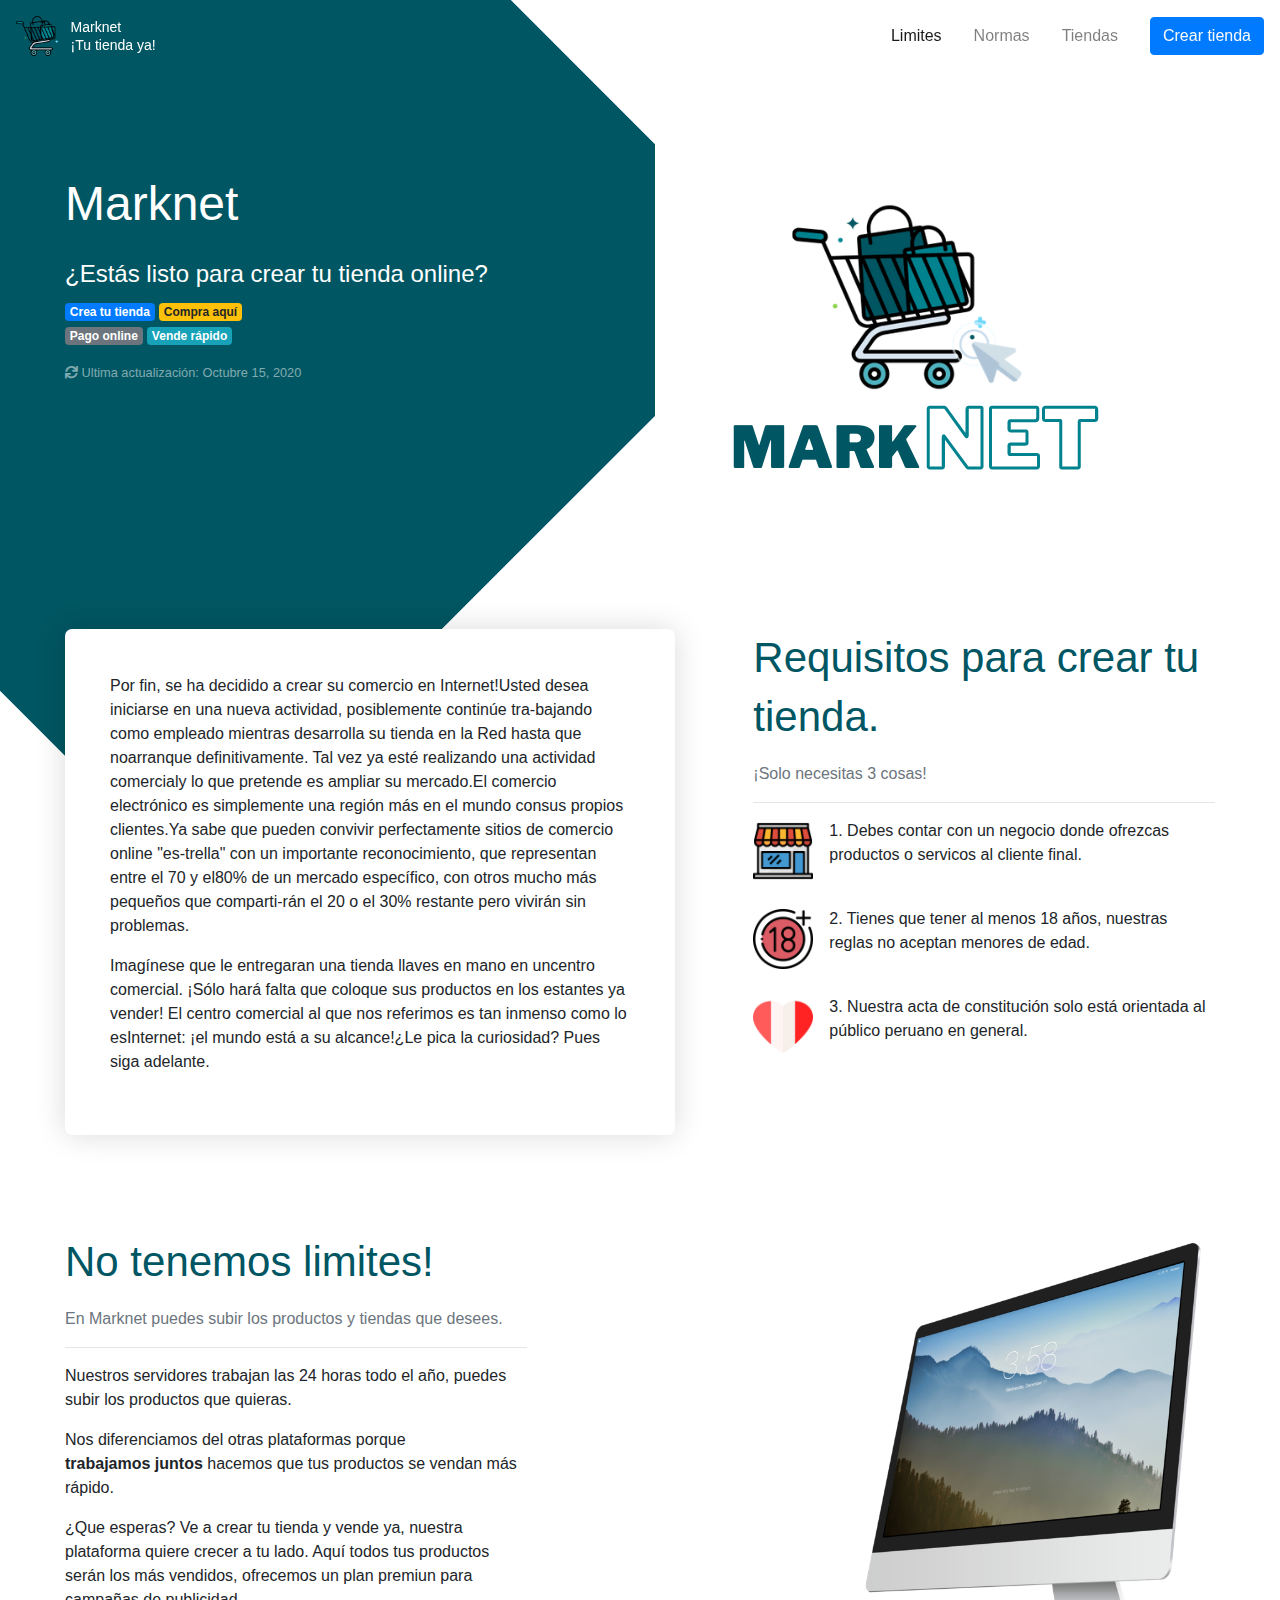
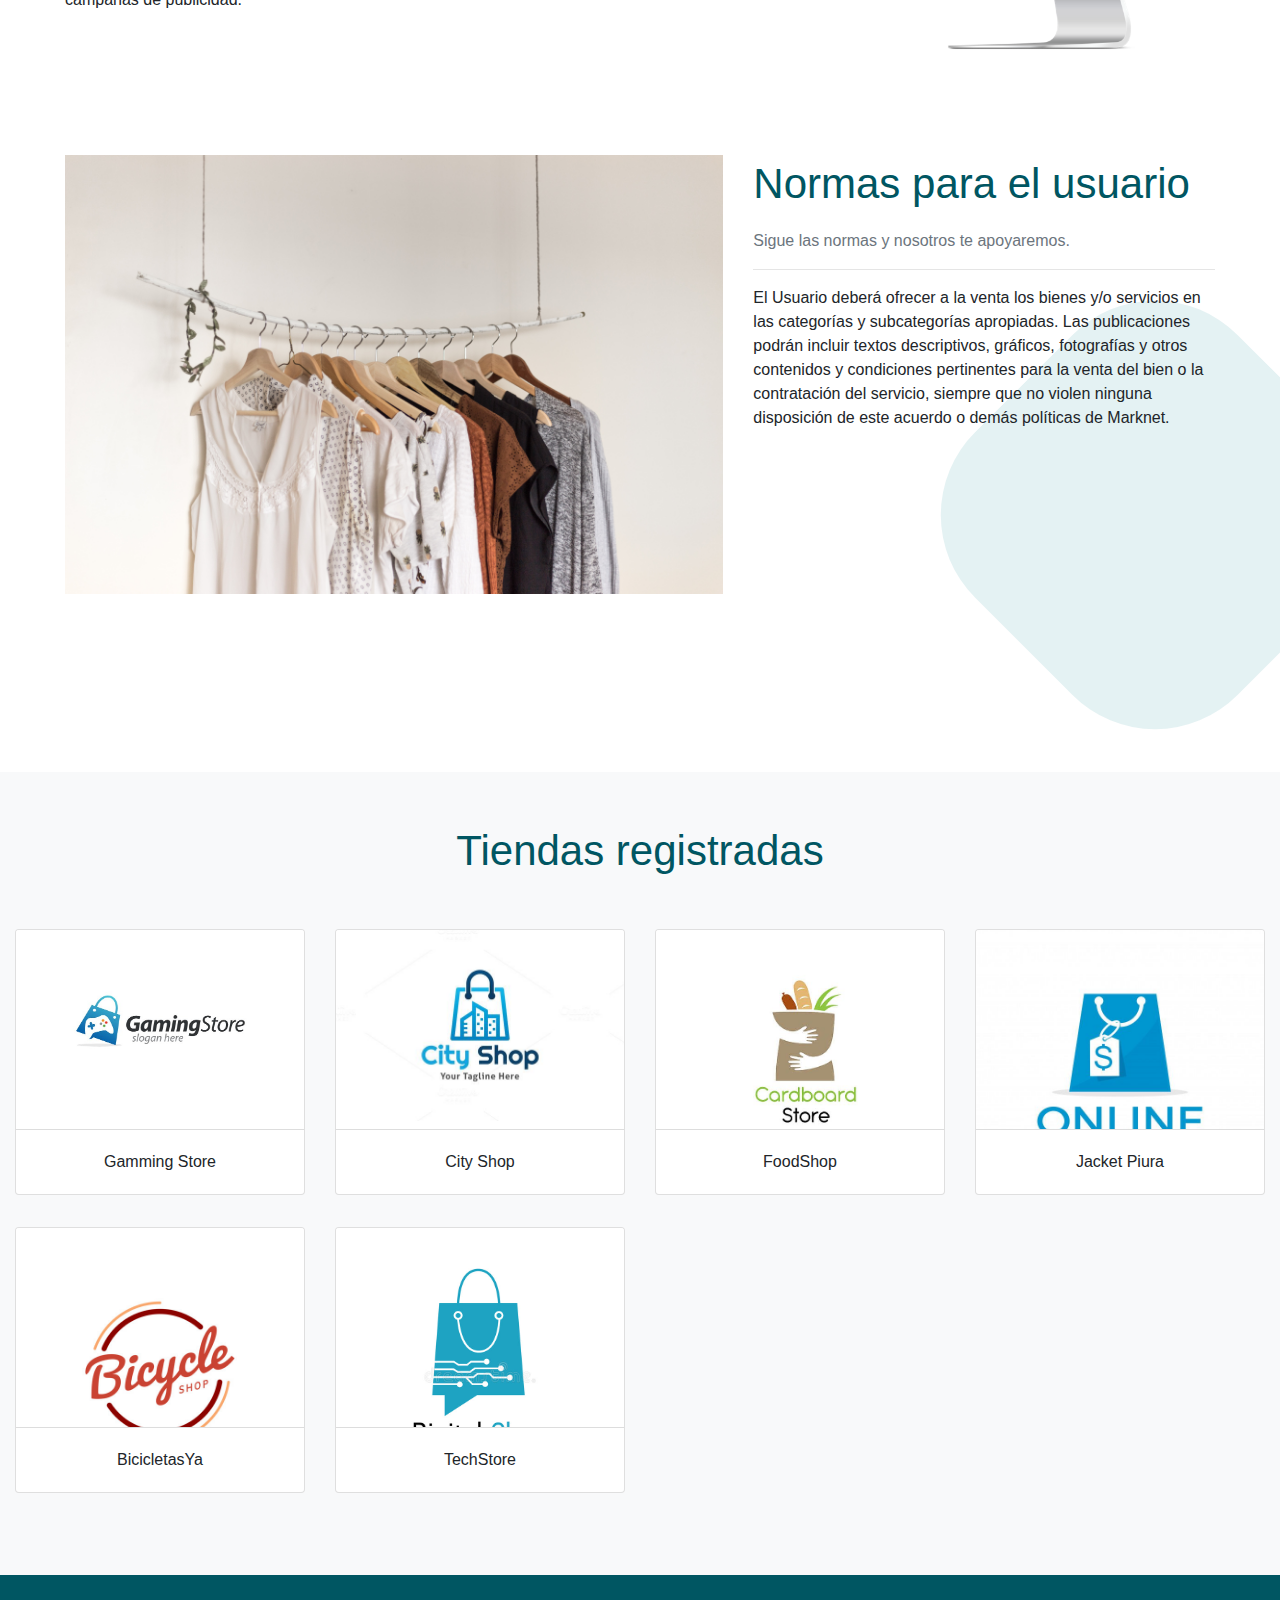
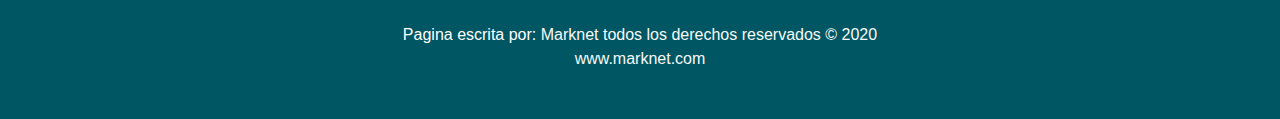
<file: index.html>
<!DOCTYPE HTML>
<html lang="en">
<head>
<meta charset="utf-8">
<meta http-equiv="pragma" content="no-cache" />
<meta http-equiv="cache-control" content="max-age=604800" />
<meta name="viewport" content="width=device-width, initial-scale=1, shrink-to-fit=no">

<meta name="google-site-verification" content="yyUEaRSMxa0GKTR7rHf4w7W80faLaU3CYGQNnblaKm8" />
<meta name="author" content="Bootstrap-ecommerce by Vosidiy">
<meta name="description" content="New ui kit for website, e-commerce ui kit framework for web sites, HTML, CSS, Bootstrap 4 framework">
<meta name="keywords" content="ui kit, for website, e-commerce, uikit framework, HTML, CSS, Bootstrap 4, framework">

<title>MarkNet</title>

<link rel="shortcut icon" type="image/x-icon" href="main/images/logomn copy.png" >

<!-- jQuery -->
<script src="main/js/jquery-2.0.0.min.js" type="text/javascript"></script>

<!-- Bootstrap4 files-->
<link href="main/css/bootstrap-custom.css" rel="stylesheet" type="text/css"/>
<script src="main/js/bootstrap.bundle.min.js" type="text/javascript"></script>

<!-- Font awesome 5 -->
<link href="main/fonts/fontawesome/css/fontawesome-all.min.css" type="text/css" rel="stylesheet">


<!-- custom style -->
<link href="_assets/custom.css" rel="stylesheet" type="text/css"/>

<script type="text/javascript">
/// some script

// jquery ready start
$(document).ready(function() {
	// jQuery code
	//////////////////////// Bootstrap tooltip
	if($('[data-toggle="tooltip"]').length>0) {  // check if element exists
		$('[data-toggle="tooltip"]').tooltip()
	}

	///////////////// fixed menu on scroll for desctop
    if ($(window).width() > 768) {
        
        $(window).scroll(function(){  
            if ($(this).scrollTop() > 125) {
                 $('.header').addClass("scrolled");
            }else{
                $('.header').removeClass("scrolled");
            }   
        });
    }

	

}); 
// jquery end
</script>

</head>
<body>
<!-- ========================= SECTION HEADER ========================= -->
<header class="header navbar-fixed">
	<nav class="navbar navbar-light  navbar-expand-md">
<a class="navbar-brand" href="http://bootstrap-ecommerce.com"> 
	<img src="main/images/logomn.png" class="logo"> 
	<div class="slogan">Marknet <br> ¡Tu tienda ya!</div>
</a>

  <button class="navbar-toggler" type="button" data-toggle="collapse" data-target="#navbarCollapse">
    <span class="navbar-toggler-icon"></span>
  </button>
  <div class="collapse navbar-collapse justify-content-end" id="navbarCollapse">

    <ul class="navbar-nav">
      <li class="nav-item active">
        <a  class="nav-link"  href="#nosotros"> Limites </a>
      </li>
      <li class="nav-item">
        <a class="nav-link"  href="#normas">Normas</a>
      </li>
      <li class="nav-item">
        <a class="nav-link" href="#tiendas">Tiendas</a>
      </li>
    </ul>
     <a href="Store/index.php" class="btn btn-primary mt-2 mt-md-0 ml-md-3 text-light" data-toggle="tooltip" title="Crea tu propia tienda!">Crear tienda</a>
  </div>
</nav>
</header>
<!-- ========================= SECTION HEADER END // ========================= -->

<svg class="intro-bg-shape"  viewBox="0 0 827 827" version="1.1" xmlns="http://www.w3.org/2000/svg" xmlns:xlink="http://www.w3.org/1999/xlink">
    <!-- Generator: Sketch 50.2 (55047) - http://www.bohemiancoding.com/sketch -->
    <g id="Page-1" stroke="none" stroke-width="1" fill="none" fill-rule="evenodd">
        <g id="Artboard" transform="translate(-294.000000, -236.000000)" fill="#005662">
            <rect id="Rectangle-3" x="294" y="236" width="820" height="827" rx="150"></rect>
        </g>
    </g>
</svg>


<!-- ========================= SECTION INTRO  ========================= -->
<section class="section-intro">
<div class="container" >

<div class="row">
	<main class="col-sm-6 intro-text"> 
<h2 class="title-intro">Marknet</h2>
<h4 class="color white">¿Estás listo para crear tu tienda online?</h4>
<span class="badge badge-primary"> Crea tu tienda</span> <span  class="badge  badge-warning"> Compra aquí </span>  <br> 
<span  class="badge badge-secondary"> Pago online </span> <span  class="badge  badge-info"> Vende rápido </span>

<p class="text-white-50 small mt-3"> <i class="fa fa-sync"></i> 
Ultima actualización: <time datetime="2018-06">Octubre 15, 2020</time></p>



	</main>
	<aside  class="col-sm-6" >
	<br>
		<img src="_assets/MarknetLogo.png"  alt="Ecommerce html template components uikit" title="Bootstrap 4 E-commerce uikit on html5" class="img-fluid">
	</aside>
</div> <!-- row.// -->
</div><!-- container //  -->
</section>
<!-- ========================= SECTION INTRO  END// ========================= -->


<!-- ========================= SECTION ABOUT  ========================= -->
<section class="section-about pb-5">
<div class="container" >

<div class="row">
	<div class="col-sm-7">
		<article class="block-info mr-5">
<p>
	Por fin, se ha decidido a crear su comercio en Internet!Usted desea iniciarse en una nueva actividad, posiblemente continúe tra-bajando como empleado mientras desarrolla su tienda en la Red hasta que noarranque definitivamente. Tal vez ya esté realizando una actividad comercialy lo que pretende es ampliar su mercado.El comercio electrónico es simplemente una región más en el mundo consus propios clientes.Ya  sabe  que  pueden  convivir  perfectamente  sitios  de  comercio  online  "es-trella"  con  un  importante  reconocimiento,  que  representan  entre  el  70  y  el80% de un mercado específico, con otros mucho más pequeños que comparti-rán el 20 o el 30% restante pero vivirán sin problemas.
</p>

<p>Imagínese  que  le  entregaran  una  tienda  llaves  en  mano  en  uncentro comercial. ¡Sólo hará falta que coloque sus productos en los estantes ya vender!  El centro comercial al que nos referimos es tan inmenso como lo esInternet: ¡el mundo está a su alcance!¿Le pica la curiosidad? Pues siga adelante.</p>
		</article>
	</div> <!-- col.// -->
	<div class="col-sm-5">
		
<h3 class="title-section " style="color: #005662">Requisitos para crear tu tienda.</h3>
<p class="text-muted">¡Solo necesitas 3 cosas!</p>
<hr>
<article class="media mb-4">
	<img src="_assets/store.png" width="60px" height="60px"  class="align-self-center mr-3">
	<p class="media-body">
		1. Debes contar con un negocio donde ofrezcas productos o servicos al cliente final.
	</p>
</article> 

<article class="media mb-4">
	<img src="_assets/18-.png" width="60px" height="60px" class="align-self-center mr-3">
	<p class="media-body">
		2. Tienes que tener al menos 18 años, nuestras reglas no aceptan menores de edad.
		
	</p>
</article>

<article class="media mb-4">
	<img src="_assets/peru.png" width="60px" height="60px" class="align-self-center mr-3">
	<p class="media-body">
		3. Nuestra acta de constitución solo está orientada al público peruano en general.
	</p>
</article> 

	</div> 
</div>
</div>
</section>
<!-- ========================= SECTION ABOUT  END// ========================= -->




<!-- ========================= SECTION FEATURES 1 ========================= -->
<section class="section-feature padding-y-lg"  id="nosotros">

	<div class="container">
<div class="row">
<div class="col-sm-5">

<h3 class="title-section" style="color: #005662">No tenemos limites!</h3>
<p class="text-muted">En Marknet puedes subir los productos y tiendas que desees.</p>
<hr>
<p>Nuestros servidores trabajan las 24 horas todo el año, puedes subir los productos que quieras.
</p>
<p>Nos diferenciamos del otras plataformas porque <br> <strong>trabajamos juntos</strong> hacemos 
que tus productos se vendan más rápido.</p>
<p>
 ¿Que esperas? Ve a crear tu tienda y vende ya, nuestra plataforma quiere crecer a tu lado.
 Aquí todos tus productos serán los más vendidos, ofrecemos un plan premiun para campañas de publicidad.
</p>

</div> <!-- col // -->
<div class="col-sm-7 text-right">
	<img src="main/images/items/comp.png"  width="400px" height="400px" class="img-fluid">
</div> <!-- col // -->
</div> <!-- row.// -->


	</div> <!-- container.// -->
</section>
<!-- ========================= SECTION FEATURES 1 END// ========================= -->


<!-- ========================= SECTION FEATURES 2 ========================= -->
<section class="section-feature padding-y-lg relative" id="normas" >
	<div class="container">
<div class="row">
<div class="col-sm-7">
	<img src="_assets/blusas.jpg" class="img-fluid">
</div> <!-- col // -->
<div class="col-sm-5">

<h3 class="title-section" style="color: #005662">Normas para el usuario</h3>
<p class="text-muted">Sigue las normas y nosotros te apoyaremos.</p>
<hr>

<p>
	El Usuario deberá ofrecer a la venta los bienes y/o servicios en las categorías y subcategorías apropiadas. Las publicaciones podrán incluir textos descriptivos, gráficos, fotografías y otros contenidos y condiciones pertinentes para la venta del bien o la contratación del servicio, siempre que no violen ninguna disposición de este acuerdo o demás políticas de Marknet. 
</p>

</div> <!-- col // -->

</div> <!-- row.// -->

<svg class="bg-shape-right" viewBox="0 0 578 578" version="1.1" xmlns="http://www.w3.org/2000/svg" xmlns:xlink="http://www.w3.org/1999/xlink">
    <!-- Generator: Sketch 50.2 (55047) - http://www.bohemiancoding.com/sketch -->
    <title>Rectangle 3 Copy</title>
    <desc>Created with Sketch.</desc>
    <g stroke="none" stroke-width="1" fill="none" fill-rule="evenodd" fill-opacity="0.565783514">
        <g id="Artboard" transform="translate(-1277.000000, -361.000000)" fill="rgba(0,136,143,0.19)">
            <rect id="Rectangle-3-Copy" transform="translate(1566.000613, 650.000613) rotate(-360.000000) translate(-1566.000613, -650.000613) " x="1277.50061" y="361.500613" width="477" height="477" rx="150"></rect>
        </g>
    </g>
</svg>

	</div> <!-- container.// -->
</section>
<!-- ========================= SECTION FEATURES 2 END// ========================= -->

<!-- ========================= SECTION LAYOUTS ========================= -->
<section class="section-layouts padding-y-lg bg-light" style="margin-top: 8em; " id="tiendas">

<div class="container-fluid" >

<header  class="text-center mb-5" >
	<h3 class="title-section " style="color: #005662">Tiendas registradas</h3>
</header>

<div class="row">

<div class="col-md-4 col-sm-6 col-lg-3">
	<figure class="card card-showcase">
	  <a href="main/tienda.html" class="img-wrap">
	  	<img class="card-img-top" src="_assets/gaming.jpg" title="bootstrap product listing html" alt="ecommerce HTML template product listing page">
	 	 <span class="btn-overlay"> Visitar tienda </span>
	  </a>
	  <figcaption class="card-body text-center">
	  	<a href="main/tienda.html"  class="h6 title text-truncate">Gamming Store</a>
	  </figcaption>
	</figure><!-- card // -->
</div> <!-- col // -->
<div class="col-md-4 col-sm-6 col-lg-3">
	<figure class="card card-showcase">
	  <a href="main/tienda.html" class="img-wrap">
	  	 <img class="card-img-top" src="_assets/city" title="e-commerce product view design" alt="ecommerce product detail view page design">
		   <span class="btn-overlay"> Visitar tienda </span>
		</a>
	  <figcaption class="card-body text-center">
	  	<a href="main/tienda.html"  class="h6 title text-truncate">City Shop</a>
	  </figcaption>
	</figure><!-- card // -->
</div> <!-- col // -->
<div class="col-md-4 col-sm-6 col-lg-3">
	<figure class="card card-showcase">
	  <a href="main/tienda.html"  class="img-wrap">
	  	 <img class="card-img-top" src="_assets/verduras" title="e-commerce product view design" alt="ecommerce product detail view page design">
		   <span class="btn-overlay"> Visitar tienda </span>
		</a>
	  <figcaption class="card-body text-center">
	  	<a href="main/tienda.html" class="h6 title text-truncate">FoodShop</a>
	  </figcaption>
	</figure><!-- card // -->
</div> <!-- col // -->
<div class="col-md-4 col-sm-6 col-lg-3">
	<figure class="card card-showcase">
	  <a href="main/tienda.html"  class="img-wrap">
	  	 <img class="card-img-top" src="_assets/logo4.jpg" title="e-commerce product view design" alt="ecommerce product detail view page design">
		   <span class="btn-overlay"> Visitar tienda </span>
		</a>
	  <figcaption class="card-body text-center">
	  	<a href="main/tienda.html" class="h6 title text-truncate">Jacket Piura</a>
	  </figcaption>
	</figure><!-- card // -->
</div> <!-- col // -->
<div class="col-md-4 col-sm-6 col-lg-3">
	<figure class="card card-showcase">
	  <a href="main/tienda.html" class="img-wrap">
	  	 <img class="card-img-top" src="_assets/logo5.jpg" title="e-commerce product view design" alt="ecommerce product detail view page design">
		   <span class="btn-overlay"> Visitar tienda </span>
		</a>
	  <figcaption class="card-body text-center">
	  	<a href="main/tienda.html"  class="h6 title text-truncate">BicicletasYa</a>
	  </figcaption>
	</figure><!-- card // -->
</div> <!-- col // -->
<div class="col-md-4 col-sm-6 col-lg-3">
	<figure class="card card-showcase">
	  <a href="main/tienda.html"  class="img-wrap">
	  	 <img class="card-img-top" src="_assets/tech.jpg" title="e-commerce product view design" alt="ecommerce product detail view page design">
		   <span class="btn-overlay"> Visitar tienda </span>
		</a>
	  <figcaption class="card-body text-center">
	  	<a href="main/tienda.html"  class="h6 title text-truncate">TechStore</a>
	  </figcaption>
	</figure><!-- card // -->
</div> <!-- col // -->

</div> <!-- row.// -->


</div><!-- container //  -->
</section>
<!-- ========================= SECTION LAYOUTS  END// ========================= -->


<!-- ========================= SECTION FOOTER ========================= -->
<footer class=" white text-center py-5"  style="background: #005662" id="page_footer">
	<div class="container">
Pagina escrita por: <a class="text-light">Marknet todos los derechos reservados &copy 2020 <br>
<a class="text-light">www.marknet.com</a>
	</div><!-- container //  -->
</footer>
<!-- ========================= SECTION FOOTER END // ========================= -->
<!-- Global site tag (gtag.js) - Google Analytics -->
<script async src="https://www.googletagmanager.com/gtag/js?id=UA-115916444-1"></script>
<script>
  window.dataLayer = window.dataLayer || [];
  function gtag(){dataLayer.push(arguments);}
  gtag('js', new Date());

  gtag('config', 'UA-115916444-1');
</script>

</body>
</html>
</file>
<file: _assets/custom.css>
body{overflow-x: hidden;}

:root{
  --primary:#5D3C90;
}

.container{ max-width: 1180px; }
.container-lg{max-width:95%;}
.block-info{ background: #fff; padding:45px; border-radius:7px; box-shadow:0 0 30px rgba(0, 0, 0,  .15); }

.header{padding-top: 7px; padding-bottom:7px; transition: 0.5s;}
.padding-y-lg{padding-top:50px; padding-bottom:50px}
.padding-y{padding-top:30px; padding-bottom:30px}



.bg{background: #f9f4ff; }

.bg-overlay{
  position: relative;
}
.bg-overlay:after{
  content: "";
  position: absolute; top:0; left:0; right:0; bottom:0;
  
  z-index: 1;

  /*background-color:rgba(92,60,144,.7);*/
  background-color:rgba(250,245,255,.75);
}
.bg-overlay > div{ 
  position: relative;
    z-index: 10;  }
.bg-purple{ background: #5D3C90; background-color: var(--primary); }
.bg-pattern{background-image: url("bg-pattern.jpg"); background-size: cover;}
.btn-purple{background-color: #5D3C90; color:#fff;}
.btn-purple:hover{background-color: #654598; color:#fff;}

.logo{height: 42px; width:auto; vertical-align: middle; margin-right:7px;}
.header .slogan{ font-size:14px; display: inline-block; line-height: 1.3; vertical-align: middle; color:#fff;}
.header .slogan-dark{ color:var(--primary); }
.header.scrolled .slogan{ color:#333!important;  }
.header.scrolled{background: #fff; box-shadow: 0 0 7px rgba(0,0,0, .1); padding:0; transition: 0.5s;}

.white{color:#fff;}
.purple, .color-purple{color:#5D3C90;}
.light-pink{color:#E1CEFF;}
.relative{position:relative;}
.section-intro{ padding-top:70px; padding-bottom:35px; }
.title-intro{color:#fff; margin-bottom: 20px; font-weight:400; font-size: 48px; }
.title-section{font-size:42px; margin-bottom:15px;}
.lead{font-size:26px;}
.intro-text{padding-top:100px;}

.intro-text .special{ font-size:18px; background: #6944A1; border-radius:20px; padding:7px 15px; margin-right:5px; margin-bottom:10px; color:#E1CEFF; display: inline-block;}
.intro-text .lead{ color:#E1CEFF; }

.intro-bg-shape{
  position: absolute;
    width: 850px; height:850px;
    z-index: -1;
    top: -140px;
    left: -230px;
    transform: rotate(45deg);
}
.bg-shape-right{
   position: absolute;
    width:450px; height:450px;
    z-index: -1;
    top: 240px;
    right: -100px;
    transform: rotate(45deg);
}

.list-features{
  line-height: 2; list-style: none 
}

.list-features li{
  margin:25px; text-indent:7px;
}
.list-features li:before{
   content: "\25CF"; font-size: 20px;
   color: #7952b3;
}

.iconbox-file{
  text-align:center;
}
.iconbox-file .title{
  margin-bottom:0px;
}
.iconbox-file img{ height:36px; width: auto;
  opacity:.6; margin-bottom:7px;
}

.card-showcase{margin-bottom:2rem; }
.card-showcase .img-wrap{height:200px; cursor: zoom-in; overflow: hidden; border-bottom:1px solid #ddd; position: relative;}
.card-showcase .title{ margin-bottom:0; text-decoration: none }
.showcase-lg .img-wrap{height:250px;}
.btn-overlay{display: none;  position: absolute; bottom: 0; width:100%; padding:5px; text-align: center; background:var(--blue); color:#fff; text-decoration: none; }
.card-showcase:hover .btn-overlay{ display:block; color:#fff; text-decoration: none  }


@media all and (max-width:1024px) {   
	/* mobile devices */
	.card-showcase .img-wrap{height:200px; }
	.sidebar{display: none}
	.inner-main { padding:15px;}
  .header{background: #fff;}
  .navbar-brand .slogan{ color:#333;  }

}

@media  (min-width:1025px) {   
  /* desktop devices */
 .navbar-sticky{position: sticky;top: 0; z-index: 1040; }
 .navbar-fixed{position: fixed; top: 0; right:0; left:0; z-index: 1040; }

}

@media (min-width:1500px) {   
  /* large desktop devices */
	 .intro-bg-shape {
	    position: absolute;
	    width: 1200px;
	    height: 1200px;
	}
}




.itembox{padding:30px 10px;}
.itembox p{margin-bottom:0;}
.itembox .icon-wrap{margin-bottom: 10px;}
.icon-xs, .icon-sm, .icon-md, .icon-lg {
  display: inline-block;
  text-align: center; }

.icon-sm {
  width: 42px;
  height: 42px;
  line-height: 42px;
  font-size: 22px; }
</file>
